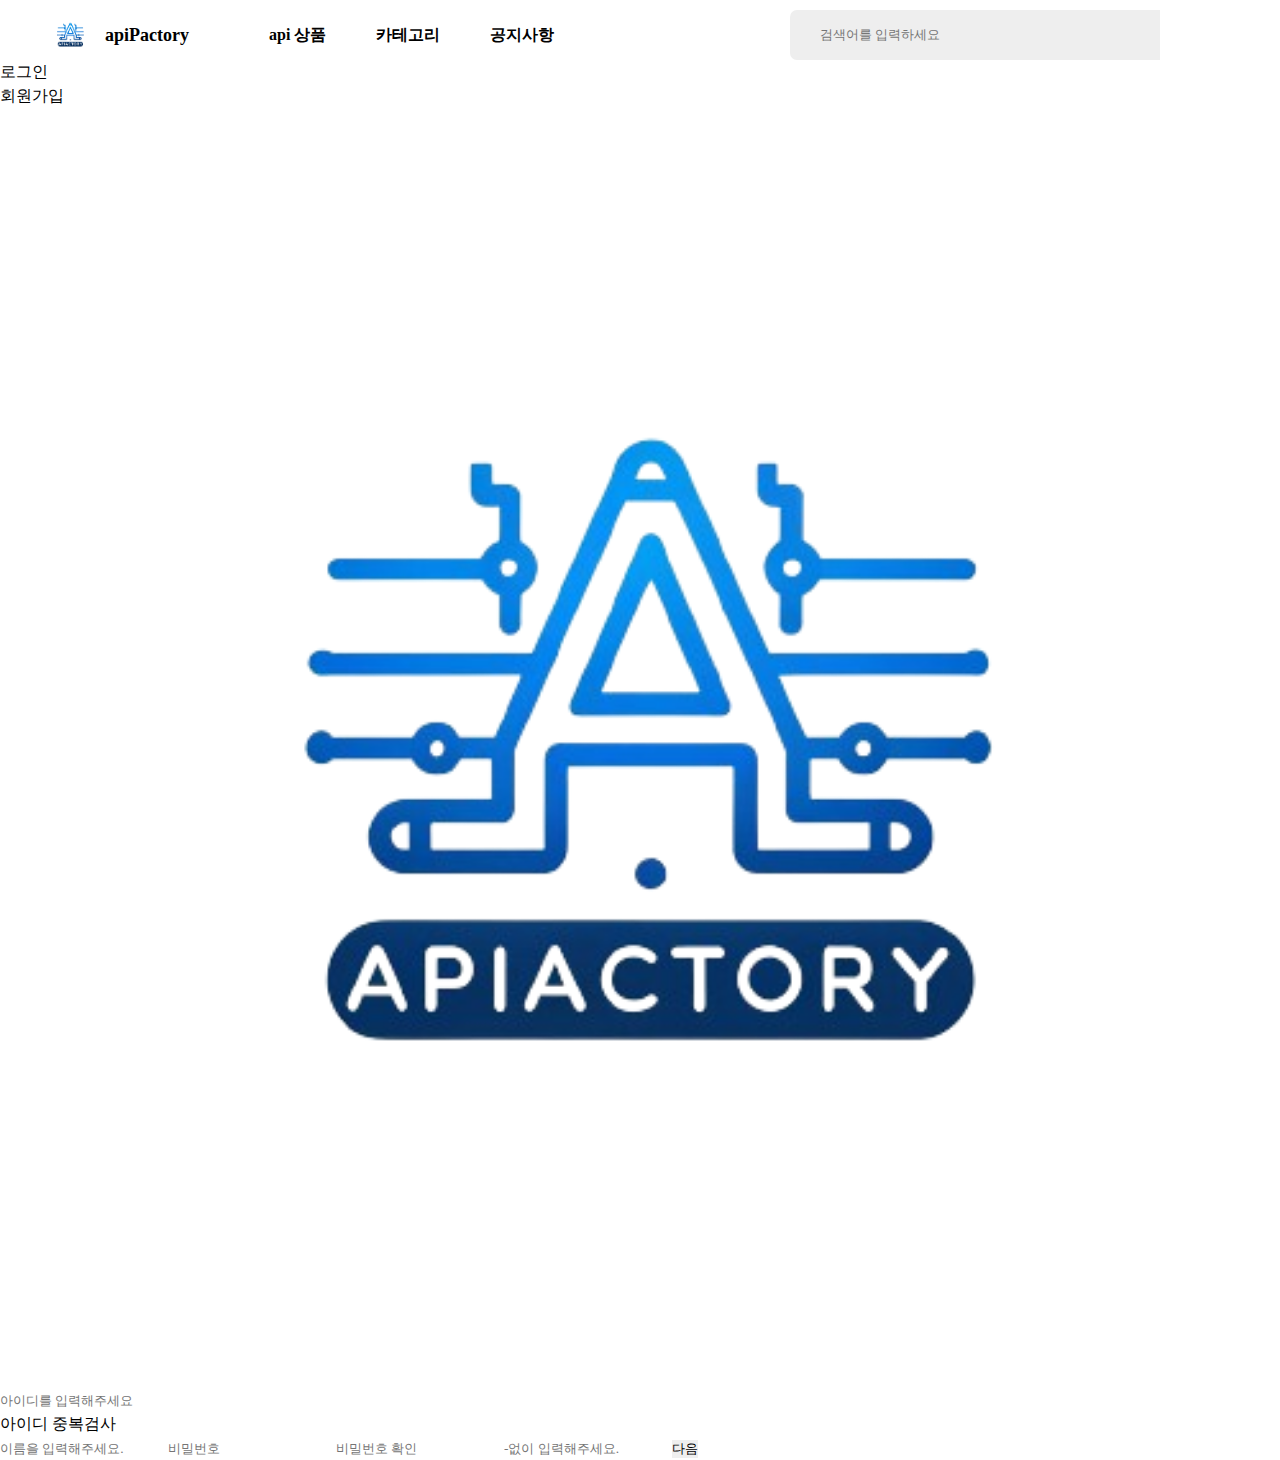
<file: apiPactory/member/signin.html>
<!DOCTYPE html>
<html lang="ko">

<head>
    <meta charset="UTF-8">
    <meta name="viewport" content="width=device-width, initial-scale=1.0">
    <title>signin</title>
    <link rel="stylesheet" href="../assets/css/style.css">
    <link
        href="https://fonts.googleapis.com/css2?family=IBM+Plex+Sans:ital,wght@0,100;0,200;0,300;0,400;0,500;0,600;0,700;1,100;1,200;1,300;1,400;1,500;1,600;1,700&display=swap"
        rel="stylesheet">
</head>

<body>
    <div id="wrap">
        <header id="header">
            <div id="logos">
                <div id="logo"></div>
                <div id="title">
                    <h2><a href="../index.html">apiPactory</a></h2>
                </div>
                <div id="menu">
                    <ul>
                        <li><a href="#">api 상품</a></li>
                        <li><a href="#">카테고리</a></li>
                        <li><a href="#">공지사항</a></li>
                    </ul>
                </div>
            </div>
            <div id="controller">
                <div id="searchBar">
                    <i class="fas fa-search"></i>
                    <input type="text" placeholder="검색어를 입력하세요" class="search-input">
                </div>
                <div id="profile"></div>
            </div>
        </header>
        <div class="wrapper fadeInDown">
            <div id="formContent">
                <!-- Tabs Titles -->
                <h2 class="inactive underlineHover"><a href="login.html">로그인 </a></h2>
                <h2 class="active"><a href="signup.html">회원가입</a></h2>

                <!-- Icon -->
                <div class="fadeIn first">
                    <img src="../assets/img/logo2.png" id="icon" alt="User Icon" />
                </div>

                <!-- Login Form -->
                <form>
                    <div class="Check">
                        <input type="text" id="youID" class="fadeIn second" name="youID" placeholder="아이디를 입력해주세요">
                        <div class="btn" onclick="IDChecking()">아이디 중복검사</div>
                    </div>
                    <input type="text" id="youName" class="fadeIn second" name="youName" placeholder="이름을 입력해주세요.">
                    <input type="password" id="youPass" class="fadeIn third" name="youPass" placeholder="비밀번호">
                    <input type="password" id="youPassC" class="fadeIn third" name="youPassC" placeholder="비밀번호 확인">
                    <input type="text" id="youPhone" class="fadeIn third" name="youPhone" placeholder="-없이 입력해주세요.">
                    <input type="submit" class="fadeIn fourth" value="다음">
                </form>
            </div>
        </div>
    </div>
    </div>
</body>

</html>
</file>
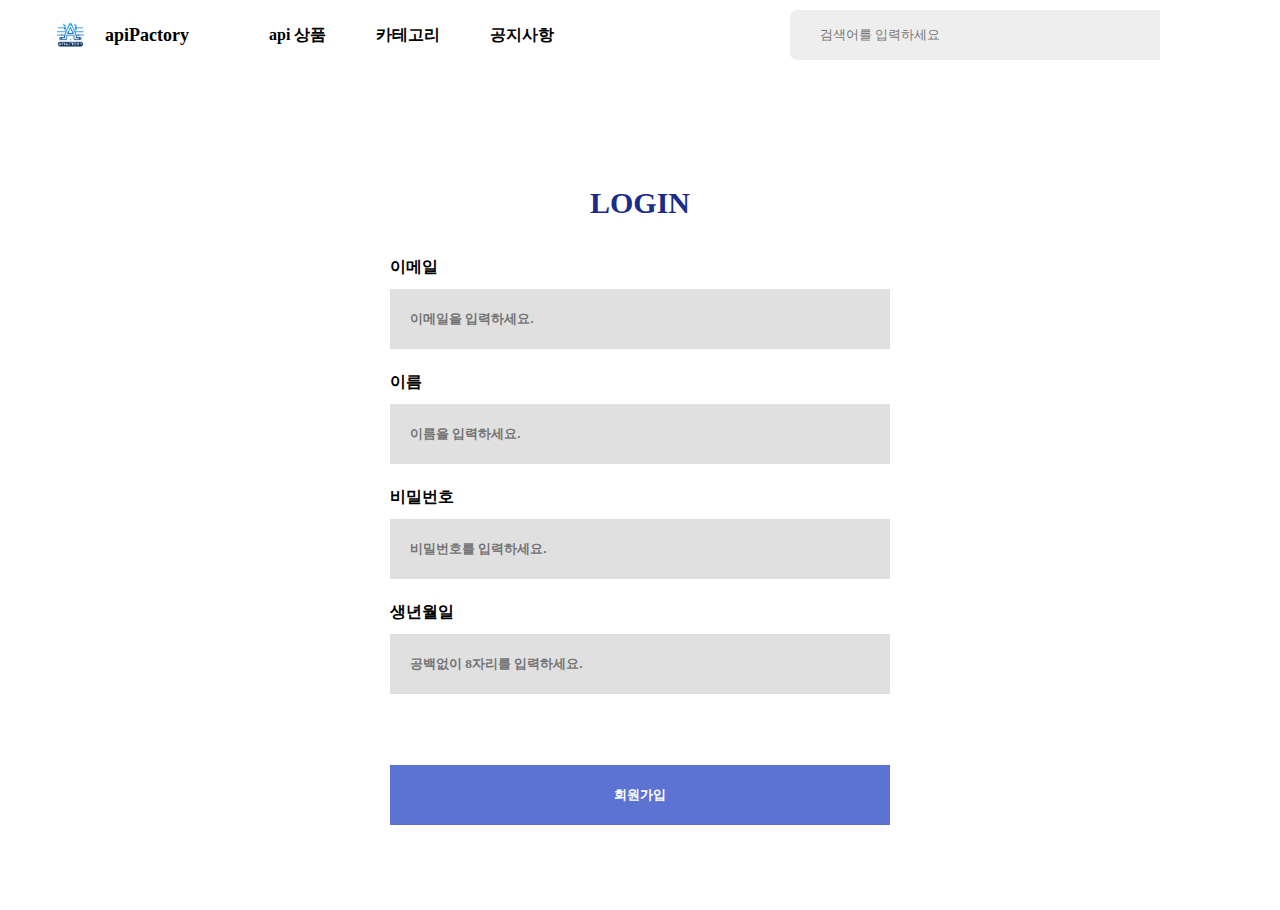
<file: apiPactory/member/signup.html>
<!DOCTYPE html>
<html lang="ko">

<head>
    <meta charset="UTF-8">
    <meta name="viewport" content="width=device-width, initial-scale=1.0">
    <title>login</title>
    <link rel="stylesheet" href="../assets/css/style.css">
    <link rel="stylesheet" href="../assets/css/logintemp.css">
    <link
        href="https://fonts.googleapis.com/css2?family=IBM+Plex+Sans:ital,wght@0,100;0,200;0,300;0,400;0,500;0,600;0,700;1,100;1,200;1,300;1,400;1,500;1,600;1,700&display=swap"
        rel="stylesheet">
</head>

<body>
    <div id="wrap">
        <header id="header">
            <div id="logos">
                <div id="logo"></div>
                <div id="title">
                    <h2><a href="/">apiPactory</a></h2>
                </div>
                <div id="menu">
                    <ul>
                        <li><a href="#">api 상품</a></li>
                        <li><a href="#">카테고리</a></li>
                        <li><a href="#">공지사항</a></li>
                    </ul>
                </div>
            </div>
            <div id="controller">
                <div id="searchBar">
                    <i class="fas fa-search"></i>
                    <input type="text" placeholder="검색어를 입력하세요" class="search-input">
                </div>
                <div id="profile"></div>
            </div>
        </header>
        <article id="main">
            <div class="container">
                <div class="login">
                    <div class="nav">
                        <ul>
                            <li><a href="#">LOGIN</a></li>
                        </ul>
                    </div>
                    <form id="signInForm" action="signUpForm.php" name="signUpForm" method="post">
                        <div class="Userbox">
                            <label for="UserEmail" class="required">이메일</label>
                            <div class="check">
                                <input type="email" name="UserEmail" id="UserEmail" placeholder="이메일을 입력하세요."
                                    autocomplete="off" class="input-style" required>
                            </div>
                            <p class="msg"></p>
                        </div>
                        <div class="Userbox">
                            <label for="userName" class="required">이름</label>
                            <div class="check">
                                <input type="text" name="userName" id="userName" placeholder="이름을 입력하세요."
                                    autocomplete="off" class="input-style" required>
                            </div>
                        </div>
                        <div class="Userbox">
                            <label for="userPass" class="required">비밀번호</label>
                            <div class="check">
                                <input type="password" name="userPass" id="userPass" placeholder="비밀번호를 입력하세요."
                                    autocomplete="off" class="input-style" required>
                            </div>
                        </div>
                        <div class="Userbox">
                            <label for="UserBirth" class="required">생년월일</label>
                            <div class="check">
                                <input type="text" name="UserBirth" id="UserBirth" placeholder="공백없이 8자리를 입력하세요."
                                    autocomplete="off" class="input-style" required>
                            </div>
                        </div>
                        <input type="submit" class="signup-btn" value="회원가입">
                    </form>
                </div>
            </div>
        </article>
    </div>

</body>

</html>
</file>
<file: apiPactory/assets/css/logintemp.css>
html {
    background-color: #fff;
}

body {
    height: 100vh;
}
</file>
<file: apiPactory/assets/css/style.css>
@charset "UTF-8";

@import "font.css";
@import "var.css";
@import "common.css";
@import "reset.css";

/* section */
@import "main.css";
@import "member.css"
</file>
